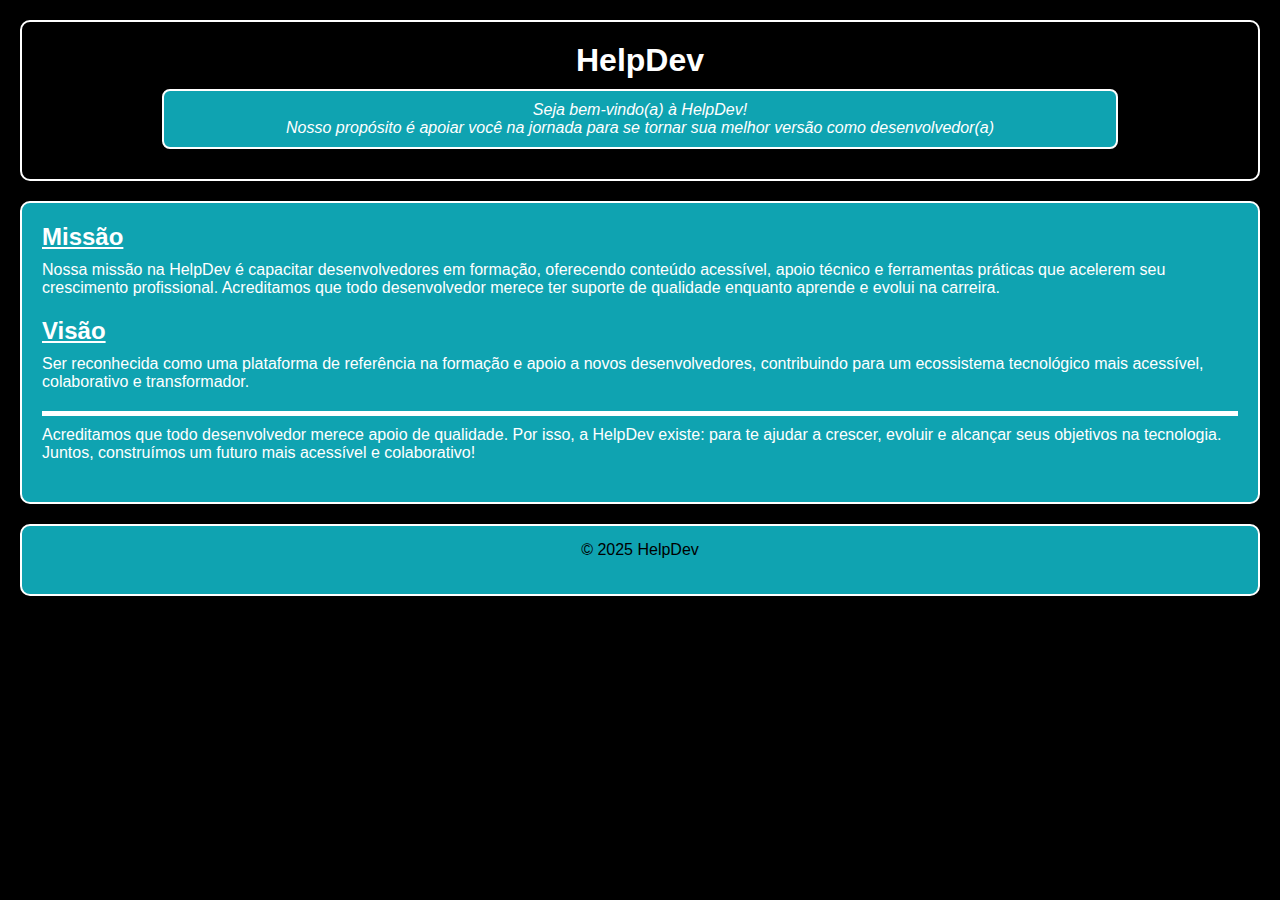
<file: index/index.html>
<!DOCTYPE html>
<html lang="pt-br">
<head>
  <meta charset="UTF-8">
  <meta name="viewport" content="width=device-width, initial-scale=1.0">
  <title>HelpDev</title>
  <link rel="stylesheet" href="styles.css">
</head>
<body>

  <header>
    <h1>HelpDev</h1>
    <p class="destaque">Seja bem-vindo(a) à HelpDev! <br>Nosso propósito é apoiar você na jornada para se tornar sua melhor versão como desenvolvedor(a)</p>
  </header>

  <main>
    <section>
      <h2>Missão</h2>
      <p>Nossa missão na HelpDev é capacitar desenvolvedores em formação, oferecendo conteúdo acessível, apoio técnico e ferramentas práticas que acelerem seu crescimento profissional.
        Acreditamos que todo desenvolvedor merece ter suporte de qualidade enquanto aprende e evolui na carreira.</p>
    </section>

    <section>
      <h2>Visão</h2>
      <p>Ser reconhecida como uma plataforma de referência na formação e apoio a novos desenvolvedores, contribuindo para um ecossistema tecnológico mais acessível, colaborativo e transformador.</p>
    </section>

      <p id="importante">
 Acreditamos que todo desenvolvedor merece apoio de qualidade. Por isso, a HelpDev existe: para te ajudar a crescer, evoluir e alcançar seus objetivos na tecnologia. Juntos, construímos um futuro mais acessível e colaborativo!    </p>

  </main>

  <footer>
    <p>&copy; 2025 HelpDev</p>
  </footer>

</body>
</html>
</file>
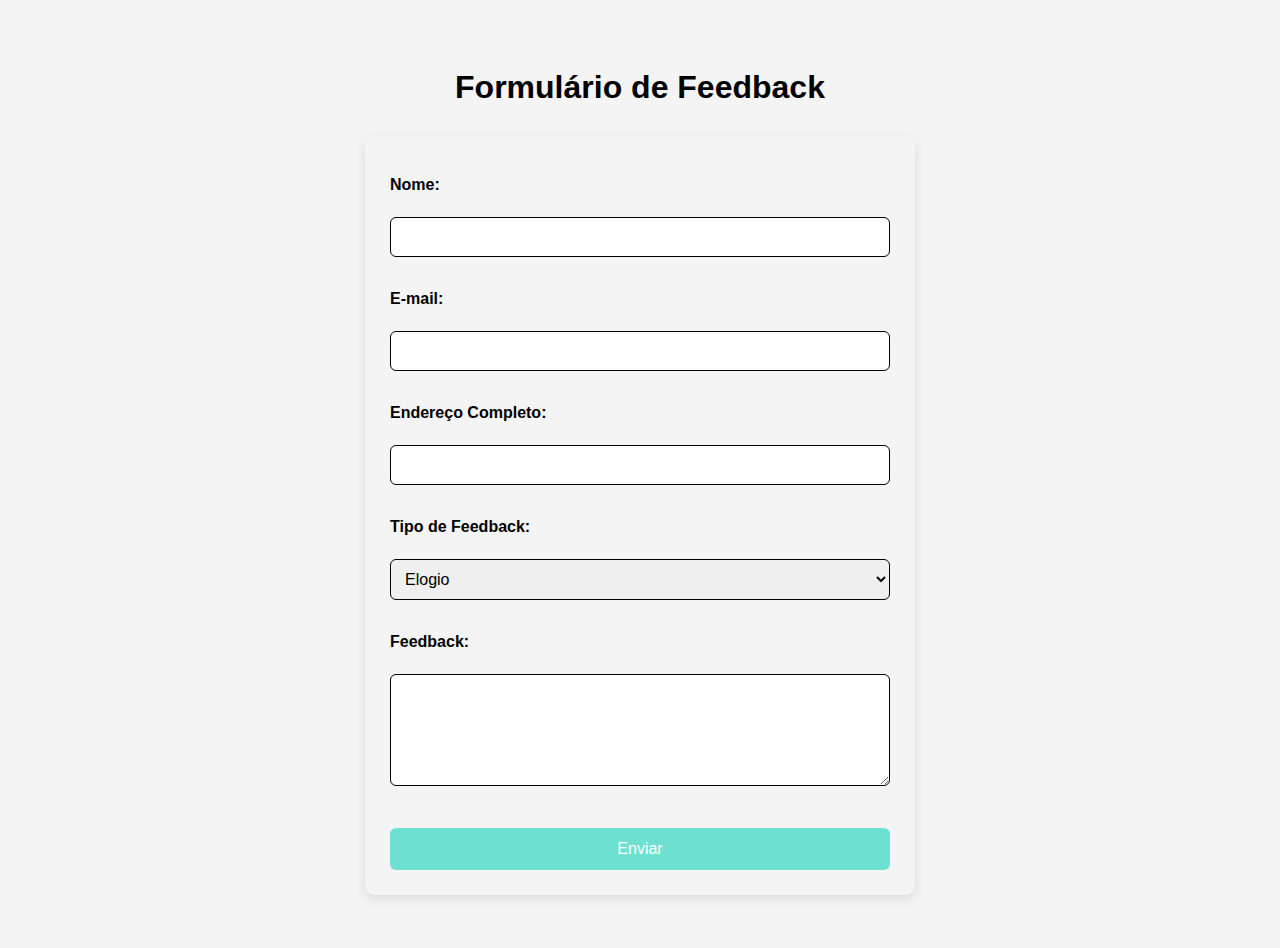
<file: feedback.html>
<!DOCTYPE html>
<html lang="pt-br">
<head>
    <meta charset="UTF-8">
    <meta name="viewport" content="width=device-width, initial-scale=1.0">
    <title>Formulário</title>

    <style>
      body{
        font-family: Arial, Helvetica, sans-serif;
        background-color: #f4f4f4;
        display: flex;
        flex-direction: column;
        align-items: center;
        padding: 40px 20px;
      }

      h1{
        color: #000000;
        margin-bottom: 30px;
      }

      form{
        background-color: #f4f4f4;
        color: #000000;
        padding: 25px;
        border-radius: 10px;
        box-shadow: 0 4px 12px rgba(0, 0, 0, 0.1);
        width: 100%;
        max-width: 500px;
      }

      label {
      display: block;
      margin-top: 15px;
      font-weight: bold;
      color: #000000;
    }

    input, select, textarea {
      width: 100%;
      padding: 10px;
      margin-top: 5px;
      border: 1px solid #000000;
      border-radius: 6px;
      box-sizing: border-box;
      font-size: 1rem;
    }

    button {
      margin-top: 20px;
      background-color: #6de0d2;
      color: white;
      padding: 12px;
      border: none;
      border-radius: 6px;
      cursor: pointer;
      width: 100%;
      font-size: 1rem;
    }

    button:hover {
      background-color: #17a089;
    }
    </style>
</head>
<body>

 <h1>Formulário de Feedback</h1>

  <form action="#" method="post">
    <label for="nome">Nome:</label><br>
    <input type="text" id="nome" name="nome" required><br><br>

    <label for="email">E-mail:</label><br>
    <input type="email" id="email" name="email" required><br><br>

    <label for="endereco">Endereço Completo:</label><br>
    <input type="text" id="endereco" name="endereco" required><br><br>

    <label for="tipo">Tipo de Feedback:</label><br>
    <select id="tipo" name="tipo">
      <option value="elogio">Elogio</option>
      <option value="sugestao">Sugestão</option>
      <option value="reclamacao">Reclamação</option>
      <option value="outro">Outro</option>
    </select><br><br>

    <label for="mensagem">Feedback:</label><br>
    <textarea id="mensagem" name="mensagem" rows="5" cols="40" required></textarea><br><br>

    <button type="submit">Enviar</button>
  </form>

</body>
</html>
</file>
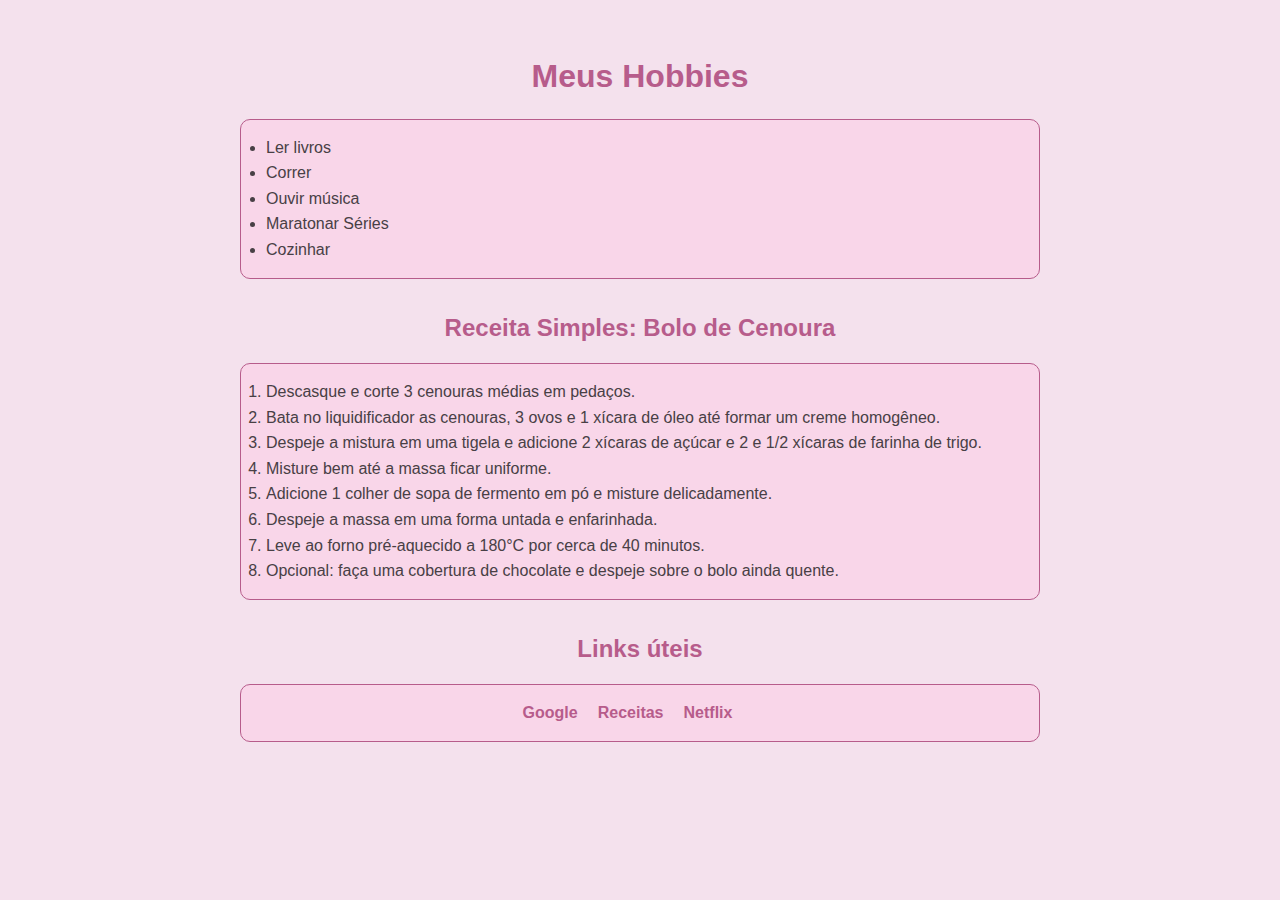
<file: listas.html>
<!DOCTYPE html>
<html lang="pt-br">
<head>
  <meta charset="UTF-8">
  <title>Meus Hobbies e Receita</title>

  <style>
    body{
      font-family: 'Trebuchet MS', 'Lucida Sans Unicode', 'Lucida Grande', 'Lucida Sans', Arial, sans-serif;
      background-color:#f4e1ed;
      color:#484045;
      line-height: 1.6;
      padding: 30px;
      max-width: 800px;
      margin: auto;
    }

    h1, h2{
      color:#b75c8b ;
      text-align: center;
      margin-bottom: 15px;
    }

    ul, ol{
      background-color: #f9d6e9;
      border: 1px solid #b75c8b;
      padding: 15px 25px;
      border-radius: 10px;
      margin-bottom: 30px;
    }

    nav ul{
      list-style: none;
      padding-left: 0;
      display: flex;
      justify-content: center;
      gap: 20px;
    }

    nav ul li a{
      text-decoration: none;
      color: #b75c8b;
      font-weight: bold;
    }

    nav ul li a:hover{
      color: rgb(237, 24, 152);
    }
  </style>
</head>
<body>

  <h1>Meus Hobbies</h1>
  <ul>
    <li>Ler livros</li>
    <li>Correr</li>
    <li>Ouvir música</li>
    <li>Maratonar Séries</li>
    <li>Cozinhar</li>
  </ul>

   <h2>Receita Simples: Bolo de Cenoura</h2>
  <ol>
    <li>Descasque e corte 3 cenouras médias em pedaços.</li>
    <li>Bata no liquidificador as cenouras, 3 ovos e 1 xícara de óleo até formar um creme homogêneo.</li>
    <li>Despeje a mistura em uma tigela e adicione 2 xícaras de açúcar e 2 e 1/2 xícaras de farinha de trigo.</li>
    <li>Misture bem até a massa ficar uniforme.</li>
    <li>Adicione 1 colher de sopa de fermento em pó e misture delicadamente.</li>
    <li>Despeje a massa em uma forma untada e enfarinhada.</li>
    <li>Leve ao forno pré-aquecido a 180°C por cerca de 40 minutos.</li>
    <li>Opcional: faça uma cobertura de chocolate e despeje sobre o bolo ainda quente.</li>
  </ol>

  <nav>
    <h2>Links úteis</h2>
    <ul>
       <li><a href="https://www.google.com" target="_blank">Google</a></li>
      <li><a href="https://www.tudogostoso.com.br" target="_blank">Receitas</a></li>
      <li><a href="https://www.netflix.com" target="_blank">Netflix</a></li>
    </ul>
  </nav>

</body>
</html>
</file>
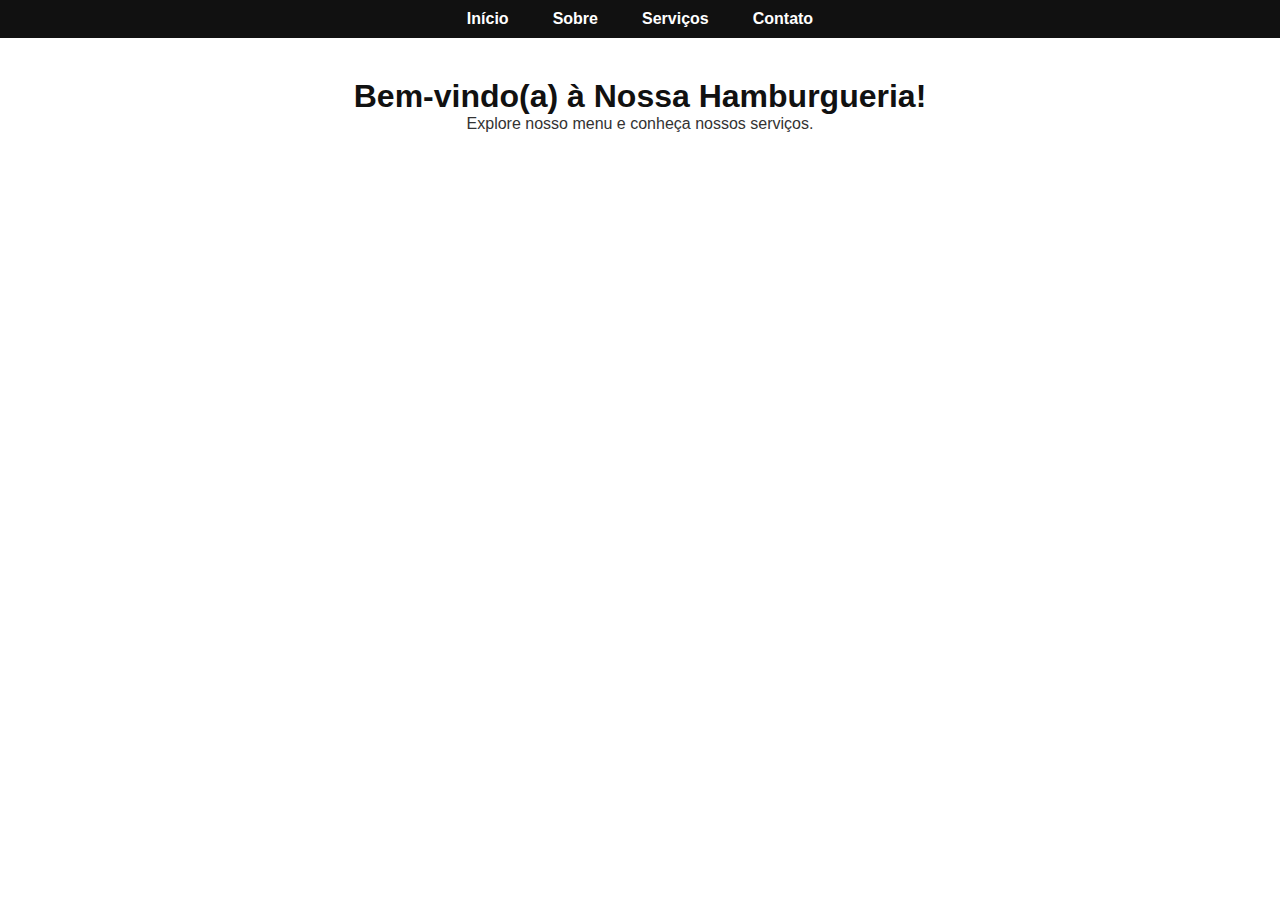
<file: menuBurguer/hamburguer.html>
<!DOCTYPE html>
<html lang="pt-br">
<head>
  <meta charset="UTF-8" />
  <meta name="viewport" content="width=device-width, initial-scale=1.0"/>
  <title>Menu Hamburger</title>
  <link rel="stylesheet" href="styles.css" />
</head>
<body>

  <header>
    <nav class="menu">
      <div class="menu-toggle" onclick="toggleMenu()">☰</div>
      <ul class="menu-list">
        <li><a href="#">Início</a></li>
        <li><a href="#">Sobre</a></li>
        <li><a href="#">Serviços</a></li>
        <li><a href="#">Contato</a></li>
      </ul>
    </nav>
  </header>

  <main>
    <section>
      <h1>Bem-vindo(a) à Nossa Hamburgueria!</h1>
      <p>Explore nosso menu e conheça nossos serviços.</p>
    </section>
  </main>

  <script>
    function toggleMenu() {
      const menuList = document.querySelector('.menu-list');
      menuList.classList.toggle('ativo');
    }
  </script>

</body>
</html>
</file>
<file: index/styles.css>
* {
  margin: 0;
  padding: 0;
  box-sizing: border-box;
}

body {
  background-color:#000000;
  font-family: Arial, Helvetica, sans-serif;
}

header, main, footer {
  margin: 20px;
  padding: 20px;
  border: 2px solid#ffffff;
  border-radius: 10px;
}

header {
  background-color: #000000;
  color: #ffffff;
  text-align: center;
}

main {
  background-color: #0fa3b1;
  color: #ffffff;
}

footer {
  background-color: #0fa3b1;
  color: #000000;
  text-align: center;
  padding: 15px 20px;
  border-radius: 10px;
  display: flex;
  justify-content: center;
  align-items: center;
  min-height: 60px;
}

h2 {
  font-size: 1.5em;
  text-decoration: underline;
  margin-bottom: 10px;
}

p{
    margin-bottom: 20px;
}

.destaque {
  font-style: italic;
  background-color: #0fa3b1;
  color: #ffffff;
  width: 80%;
  padding: 10px;
  border-radius: 8px;
  margin: 10px auto;
  border: 2px solid #ffffff;
  text-align: center;
}

#importante {
  border-top: 5px solid #ffffff;
  padding-top: 10px;
  margin-top: 20px;
}
</file>
<file: menuBurguer/styles.css>
/* Reset */
* {
  margin: 0;
  padding: 0;
  box-sizing: border-box;
}

body {
  font-family: 'Segoe UI', sans-serif;
  background-color: #fff;
  color: #333;
}

/* Menu base */
.menu {
  background-color: #111;
  padding: 10px 20px;
  position: relative;
}

.menu-list {
  display: flex;
  list-style: none;
  justify-content: center;
  gap: 20px;
}

.menu-list li a {
  color: white;
  text-decoration: none;
  font-weight: bold;
  padding: 8px 12px;
  border-radius: 5px;
  transition: background-color 0.3s, color 0.3s;
}

.menu-list li a:hover {
  color: #ff5500;
  background-color: rgba(255, 85, 0, 0.2);
}

/* Botão hamburger (oculto por padrão) */
.menu-toggle {
  display: none;
  font-size: 28px;
  color: white;
  cursor: pointer;
  user-select: none;
}

/* Responsividade */
@media (max-width: 600px) {
  .menu-list {
    display: none;
    flex-direction: column;
    background-color: #111;
    position: absolute;
    top: 50px;
    left: 0;
    width: 100%;
    padding: 10px 0;
    gap: 10px;
    border-radius: 0 0 10px 10px;
  }

  .menu-list li {
    text-align: center;
  }

  .menu-list.ativo {
    display: flex;
  }

  .menu-toggle {
    display: block;
  }
}

/* Conteúdo principal */
main {
  padding: 40px 20px;
  text-align: center;
}

h1 {
  font-size: 2rem;
  color: #111;
}
</file>
